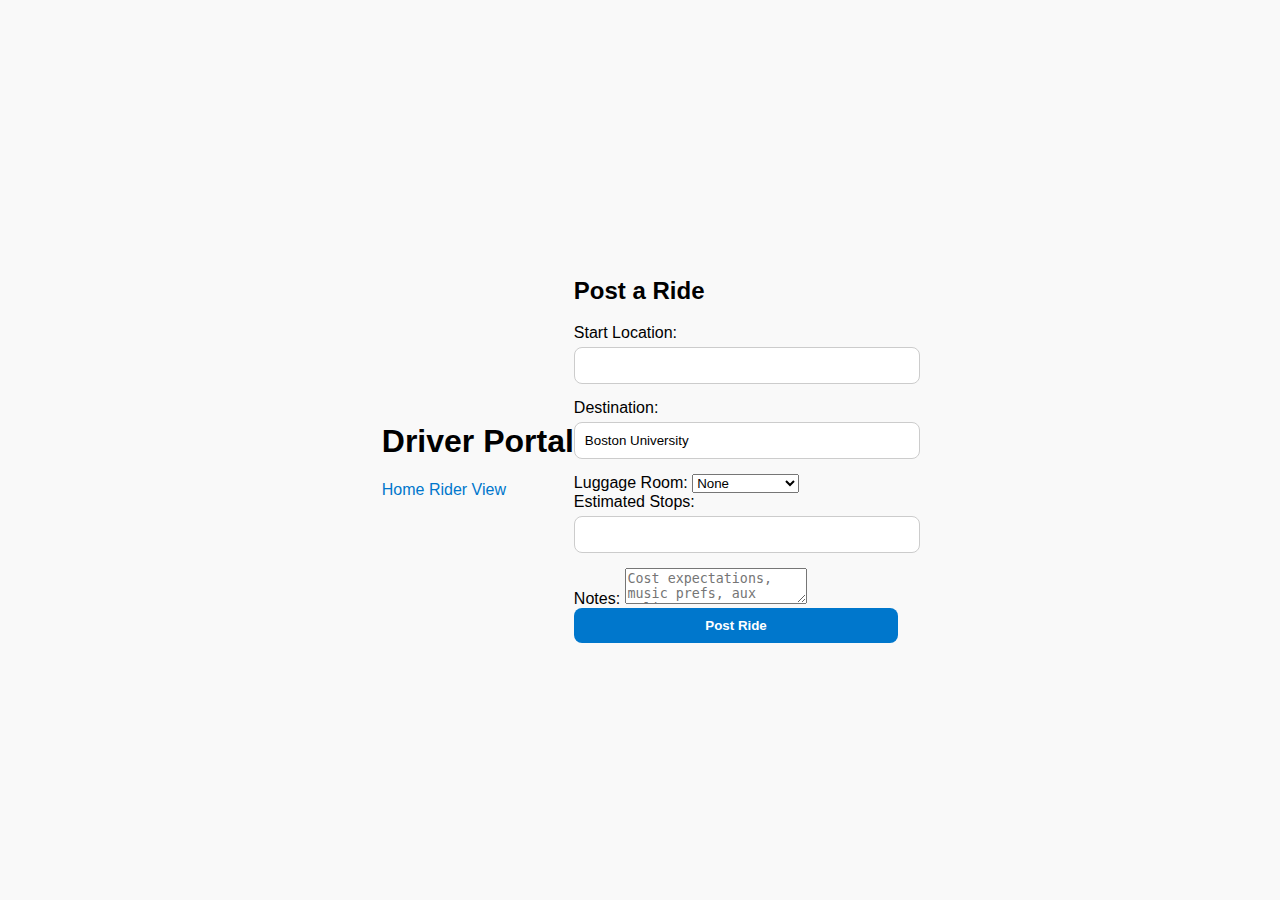
<file: driver.html>
<!DOCTYPE html>
<html lang="en">
<head>
    <meta charset="UTF-8">
    <title>Post a Ride</title>
    <link rel="stylesheet" href="style.css">
</head>
<body>
    <header>
        <h1>Driver Portal</h1>
        <nav>
            <a href="index.html">Home</a>
            <a href="rider.html">Rider View</a>
        </nav>
    </header>

    <main>
        <h2>Post a Ride</h2>
        <form>
            <label>Start Location: <input type="text" name="start"></label><br>
            <label>Destination: <input type="text" name="destination" value="Boston University"></label><br>
            <label>Luggage Room: 
                <select name="luggage">
                    <option value="none">None</option>
                    <option value="small">A couple bags</option>
                    <option value="medium">Up to 5 bags</option>
                    <option value="large">6+ bags</option>
                </select>
            </label><br>
            <label>Estimated Stops: <input type="number" name="stops" min="0"></label><br>
            <label>Notes: <textarea name="notes" placeholder="Cost expectations, music prefs, aux policy, etc."></textarea></label><br>
            <button type="submit">Post Ride</button>
        </form>
    </main>
</body>
</html>
</file>
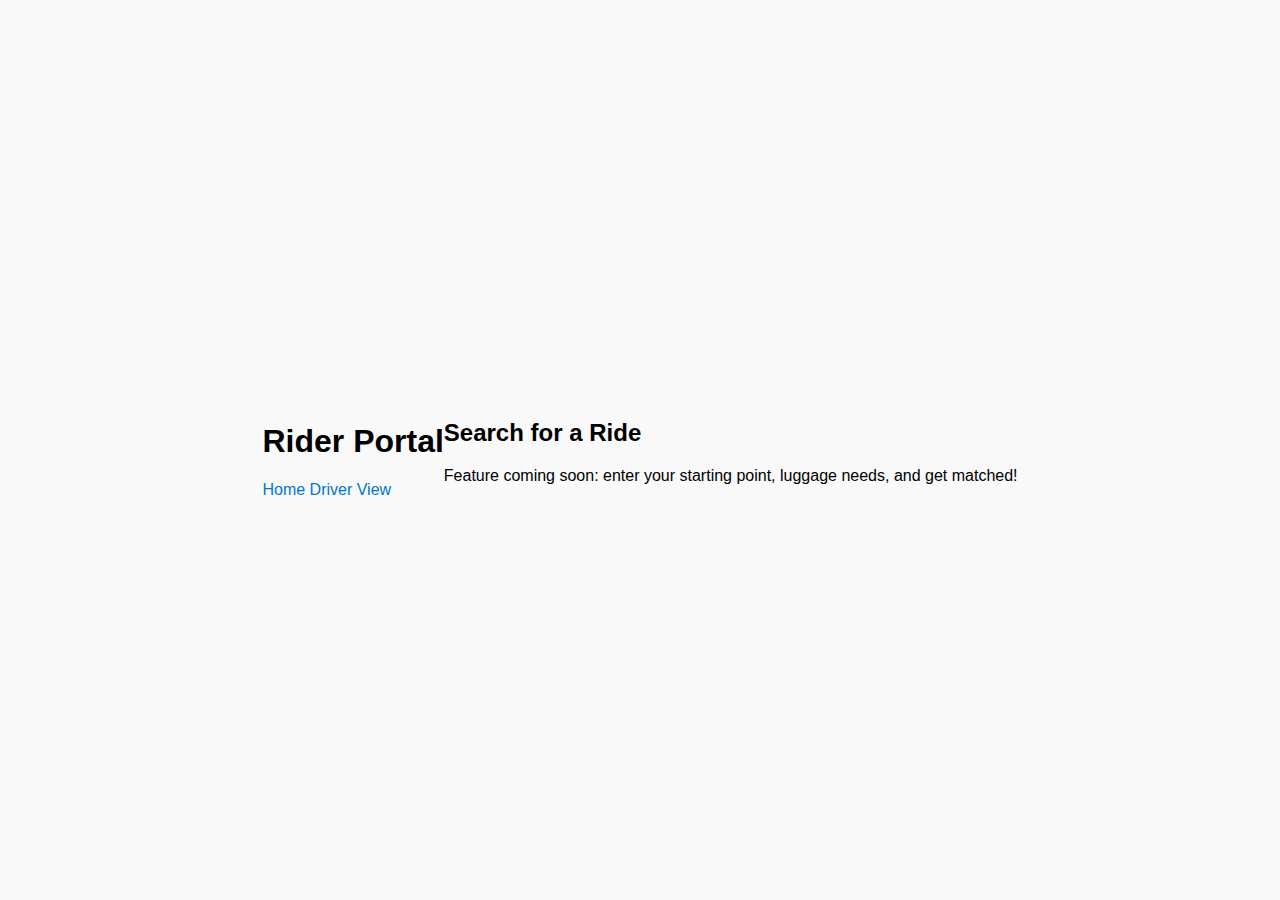
<file: rider.html>
<!DOCTYPE html>
<html lang="en">
<head>
    <meta charset="UTF-8">
    <title>Find a Ride</title>
    <link rel="stylesheet" href="style.css">
</head>
<body>
    <header>
        <h1>Rider Portal</h1>
        <nav>
            <a href="index.html">Home</a>
            <a href="driver.html">Driver View</a>
        </nav>
    </header>

    <main>
        <h2>Search for a Ride</h2>
        <p>Feature coming soon: enter your starting point, luggage needs, and get matched!</p>
    </main>
</body>
</html>
</file>
<file: style.css>
body {
    font-family: Arial, sans-serif;
    background-color: #f9f9f9;
    display: flex;
    justify-content: center;
    align-items: center;
    height: 100vh;
    margin: 0;
  }
  
  .login-container {
    background-color: white;
    padding: 2rem;
    border-radius: 12px;
    box-shadow: 0 4px 8px rgba(0, 0, 0, 0.1);
    width: 300px;
  }
  
  input {
    width: 100%;
    padding: 10px;
    margin-top: 5px;
    margin-bottom: 15px;
    border: 1px solid #ccc;
    border-radius: 8px;
  }
  
  button {
    width: 100%;
    padding: 10px;
    background-color: #0077cc;
    color: white;
    border: none;
    border-radius: 8px;
    font-weight: bold;
    cursor: pointer;
  }
  
  button:hover {
    background-color: #005fa3;
  }
  
  a {
    color: #0077cc;
    text-decoration: none;
  }
  
  a:hover {
    text-decoration: underline;
  }
</file>
